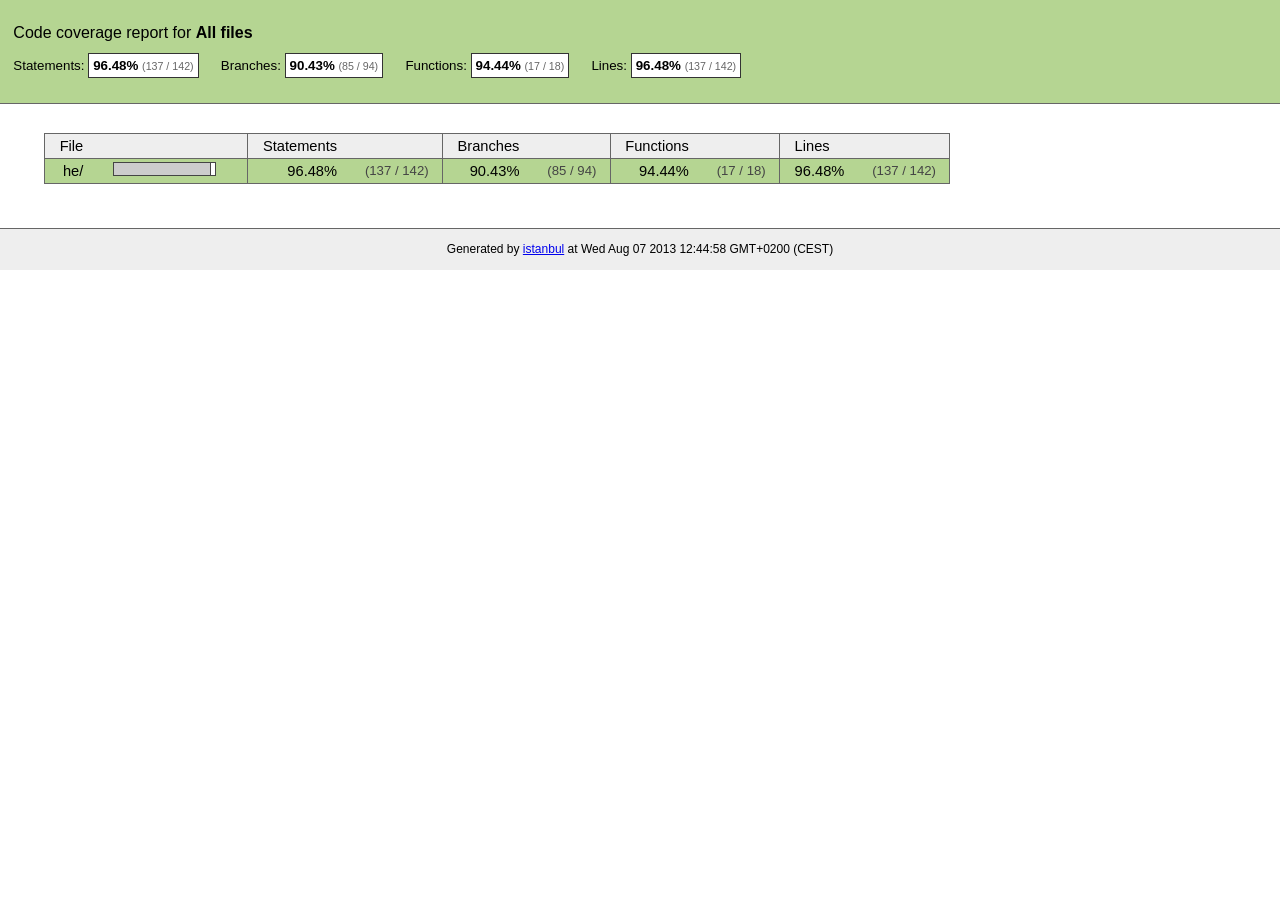
<file: mathiasbynens-he/coverage/index.html>
<!doctype html>
<html lang="en">
<head>
    <title>Code coverage report for All files</title>
    <meta charset="utf-8">

    <link rel="stylesheet" href="prettify.css">

    <style>
        body, html {
            margin:0; padding: 0;
        }
        body {
            font-family: Helvetica Neue, Helvetica,Arial;
            font-size: 10pt;
        }
        div.header, div.footer {
            background: #eee;
            padding: 1em;
        }
        div.header {
            z-index: 100;
            position: fixed;
            top: 0;
            border-bottom: 1px solid #666;
            width: 100%;
        }
        div.footer {
            border-top: 1px solid #666;
        }
        div.body {
            margin-top: 10em;
        }
        div.meta {
            font-size: 90%;
            text-align: center;
        }
        h1, h2, h3 {
            font-weight: normal;
        }
        h1 {
            font-size: 12pt;
        }
        h2 {
            font-size: 10pt;
        }
        pre {
            font-family: Consolas, Menlo, Monaco, monospace;
            margin: 0;
            padding: 0;
            line-height: 14px;
            font-size: 14px;
            -moz-tab-size: 2;
            -o-tab-size:  2;
            tab-size: 2;
        }

        div.path { font-size: 110%; }
        div.path a:link, div.path a:visited { color: #000; }
        table.coverage { border-collapse: collapse; margin:0; padding: 0 }

        table.coverage td {
            margin: 0;
            padding: 0;
            color: #111;
            vertical-align: top;
        }
        table.coverage td.line-count {
            width: 50px;
            text-align: right;
            padding-right: 5px;
        }
        table.coverage td.line-coverage {
            color: #777 !important;
            text-align: right;
            border-left: 1px solid #666;
            border-right: 1px solid #666;
        }

        table.coverage td.text {
        }

        table.coverage td span.cline-any {
            display: inline-block;
            padding: 0 5px;
            width: 40px;
        }
        table.coverage td span.cline-neutral {
            background: #eee;
        }
        table.coverage td span.cline-yes {
            background: #b5d592;
            color: #999;
        }
        table.coverage td span.cline-no {
            background: #fc8c84;
        }

        .cstat-yes { color: #111; }
        .cstat-no { background: #fc8c84; color: #111; }
        .fstat-no { background: #ffc520; color: #111 !important; }
        .cbranch-no { background:  yellow !important; color: #111; }
        .missing-if-branch {
            display: inline-block;
            margin-right: 10px;
            position: relative;
            padding: 0 4px;
            background: black;
            color: yellow;
            xtext-decoration: line-through;
        }
        .missing-if-branch .typ {
            color: inherit !important;
        }

        .entity, .metric { font-weight: bold; }
        .metric { display: inline-block; border: 1px solid #333; padding: 0.3em; background: white; }
        .metric small { font-size: 80%; font-weight: normal; color: #666; }

        div.coverage-summary table { border-collapse: collapse; margin: 3em; font-size: 110%; }
        div.coverage-summary td, div.coverage-summary table  th { margin: 0; padding: 0.25em 1em; border-top: 1px solid #666; border-bottom: 1px solid #666; }
        div.coverage-summary th { text-align: left; border: 1px solid #666; background: #eee; font-weight: normal; }
        div.coverage-summary th.file { border-right: none !important; }
        div.coverage-summary th.pic { border-left: none !important; text-align: right; }
        div.coverage-summary th.pct { border-right: none !important; }
        div.coverage-summary th.abs { border-left: none !important; text-align: right; }
        div.coverage-summary td.pct { text-align: right; border-left: 1px solid #666; }
        div.coverage-summary td.abs { text-align: right; font-size: 90%; color: #444; border-right: 1px solid #666; }
        div.coverage-summary td.file { text-align: right; border-left: 1px solid #666; white-space: nowrap;  }
        div.coverage-summary td.pic { min-width: 120px !important;  }
        div.coverage-summary a:link { text-decoration: none; color: #000; }
        div.coverage-summary a:visited { text-decoration: none; color: #333; }
        div.coverage-summary a:hover { text-decoration: underline; }
        div.coverage-summary tfoot td { border-top: 1px solid #666; }

        div.coverage-summary .yui3-datatable-sort-indicator, div.coverage-summary .dummy-sort-indicator {
            height: 10px;
            width: 7px;
            display: inline-block;
            margin-left: 0.5em;
        }
        div.coverage-summary .yui3-datatable-sort-indicator {
            background: url("http://yui.yahooapis.com/3.6.0/build/datatable-sort/assets/skins/sam/sort-arrow-sprite.png") no-repeat scroll 0 0 transparent;
        }
        div.coverage-summary .yui3-datatable-sorted .yui3-datatable-sort-indicator {
            background-position: 0 -20px;
        }
        div.coverage-summary .yui3-datatable-sorted-desc .yui3-datatable-sort-indicator {
            background-position: 0 -10px;
        }

        .high { background: #b5d592 !important; }
        .medium { background: #ffe87c !important; }
        .low { background: #fc8c84 !important; }

        span.cover-fill, span.cover-empty {
            display:inline-block;
            border:1px solid #444;
            background: white;
            height: 12px;
        }
        span.cover-fill {
            background: #ccc;
            border-right: 1px solid #444;
        }
        span.cover-empty {
            background: white;
            border-left: none;
        }
        span.cover-full {
            border-right: none !important;
        }
        pre.prettyprint {
            border: none !important;
            padding: 0 !important;
            margin: 0 !important;
        }
        .com { color: #999 !important; }
    </style>
</head>
<body>
<div class="header high">
    <h1>Code coverage report for <span class="entity">All files</span></h1>
    <h2>
        
        Statements: <span class="metric">96.48% <small>(137 / 142)</small></span> &nbsp;&nbsp;&nbsp;&nbsp;
        
        
        Branches: <span class="metric">90.43% <small>(85 / 94)</small></span> &nbsp;&nbsp;&nbsp;&nbsp;
        
        
        Functions: <span class="metric">94.44% <small>(17 / 18)</small></span> &nbsp;&nbsp;&nbsp;&nbsp;
        
        
        Lines: <span class="metric">96.48% <small>(137 / 142)</small></span> &nbsp;&nbsp;&nbsp;&nbsp;
        
    </h2>
    <div class="path"></div>
</div>
<div class="body">
<div class="coverage-summary">
<table>
<thead>
<tr>
   <th data-col="file" data-fmt="html" data-html="true" class="file">File</th>
   <th data-col="pic" data-type="number" data-fmt="html" data-html="true" class="pic"></th>
   <th data-col="statements" data-type="number" data-fmt="pct" class="pct">Statements</th>
   <th data-col="statements_raw" data-type="number" data-fmt="html" class="abs"></th>
   <th data-col="branches" data-type="number" data-fmt="pct" class="pct">Branches</th>
   <th data-col="branches_raw" data-type="number" data-fmt="html" class="abs"></th>
   <th data-col="functions" data-type="number" data-fmt="pct" class="pct">Functions</th>
   <th data-col="functions_raw" data-type="number" data-fmt="html" class="abs"></th>
   <th data-col="lines" data-type="number" data-fmt="pct" class="pct">Lines</th>
   <th data-col="lines_raw" data-type="number" data-fmt="html" class="abs"></th>
</tr>
</thead>
<tbody><tr>
	<td class="file high" data-value="he/"><a href="he/index.html">he/</a></td>
	<td data-value="96.48" class="pic high"><span class="cover-fill" style="width: 96px;"></span><span class="cover-empty" style="width:4px;"></span></td>
	<td data-value="96.48" class="pct high">96.48%</td>
	<td data-value="142" class="abs high">(137&nbsp;/&nbsp;142)</td>
	<td data-value="90.43" class="pct high">90.43%</td>
	<td data-value="94" class="abs high">(85&nbsp;/&nbsp;94)</td>
	<td data-value="94.44" class="pct high">94.44%</td>
	<td data-value="18" class="abs high">(17&nbsp;/&nbsp;18)</td>
	<td data-value="96.48" class="pct high">96.48%</td>
	<td data-value="142" class="abs high">(137&nbsp;/&nbsp;142)</td>
	</tr>

</tbody>
</table>
</div>
</div>
<div class="footer">
    <div class="meta">Generated by <a href="http://istanbul-js.org/" target="_blank">istanbul</a> at Wed Aug 07 2013 12:44:58 GMT+0200 (CEST)</div>
</div>

<script src="prettify.js"></script>

<script src="http://yui.yahooapis.com/3.6.0/build/yui/yui-min.js"></script>
<script>

    YUI().use('datatable', function (Y) {

        var formatters = {
          pct: function (o) {
              o.className += o.record.get('classes')[o.column.key];
              try {
                  return o.value.toFixed(2) + '%';
              } catch (ex) { return o.value + '%'; }
          },
          html: function (o) {
              o.className += o.record.get('classes')[o.column.key];
              return o.record.get(o.column.key + '_html');
          }
        },
          defaultFormatter = function (o) {
              o.className += o.record.get('classes')[o.column.key];
              return o.value;
          };

        function getColumns(theadNode) {
            var colNodes = theadNode.all('tr th'),
                cols = [],
                col;
            colNodes.each(function (colNode) {
                col = {
                    key: colNode.getAttribute('data-col'),
                    label: colNode.get('innerHTML') || ' ',
                    sortable: !colNode.getAttribute('data-nosort'),
                    className: colNode.getAttribute('class'),
                    type: colNode.getAttribute('data-type'),
                    allowHTML: colNode.getAttribute('data-html') === 'true' || colNode.getAttribute('data-fmt') === 'html'
                };
                col.formatter = formatters[colNode.getAttribute('data-fmt')] || defaultFormatter;
                cols.push(col);
            });
            return cols;
        }

        function getRowData(trNode, cols) {
            var tdNodes = trNode.all('td'),
                    i,
                    row = { classes: {} },
                    node,
                    name;
            for (i = 0; i < cols.length; i += 1) {
                name = cols[i].key;
                node = tdNodes.item(i);
                row[name] = node.getAttribute('data-value') || node.get('innerHTML');
                row[name + '_html'] = node.get('innerHTML');
                row.classes[name] = node.getAttribute('class');
                //Y.log('Name: ' + name + '; Value: ' + row[name]);
                if (cols[i].type === 'number') { row[name] = row[name] * 1; }
            }
            //Y.log(row);
            return row;
        }

        function getData(tbodyNode, cols) {
            var data = [];
            tbodyNode.all('tr').each(function (trNode) {
                data.push(getRowData(trNode, cols));
            });
            return data;
        }

        function replaceTable(node) {
            if (!node) { return; }
            var cols = getColumns(node.one('thead')),
                data = getData(node.one('tbody'), cols),
                table,
                parent = node.get('parentNode');

            table = new Y.DataTable({
                columns: cols,
                data: data,
                sortBy: 'file'
            });
            parent.set('innerHTML', '');
            table.render(parent);
        }

        Y.on('domready', function () {
            replaceTable(Y.one('div.coverage-summary table'));
            if (typeof prettyPrint === 'function') {
                prettyPrint();
            }
        });
    });
</script>
</body>
</html>
</file>
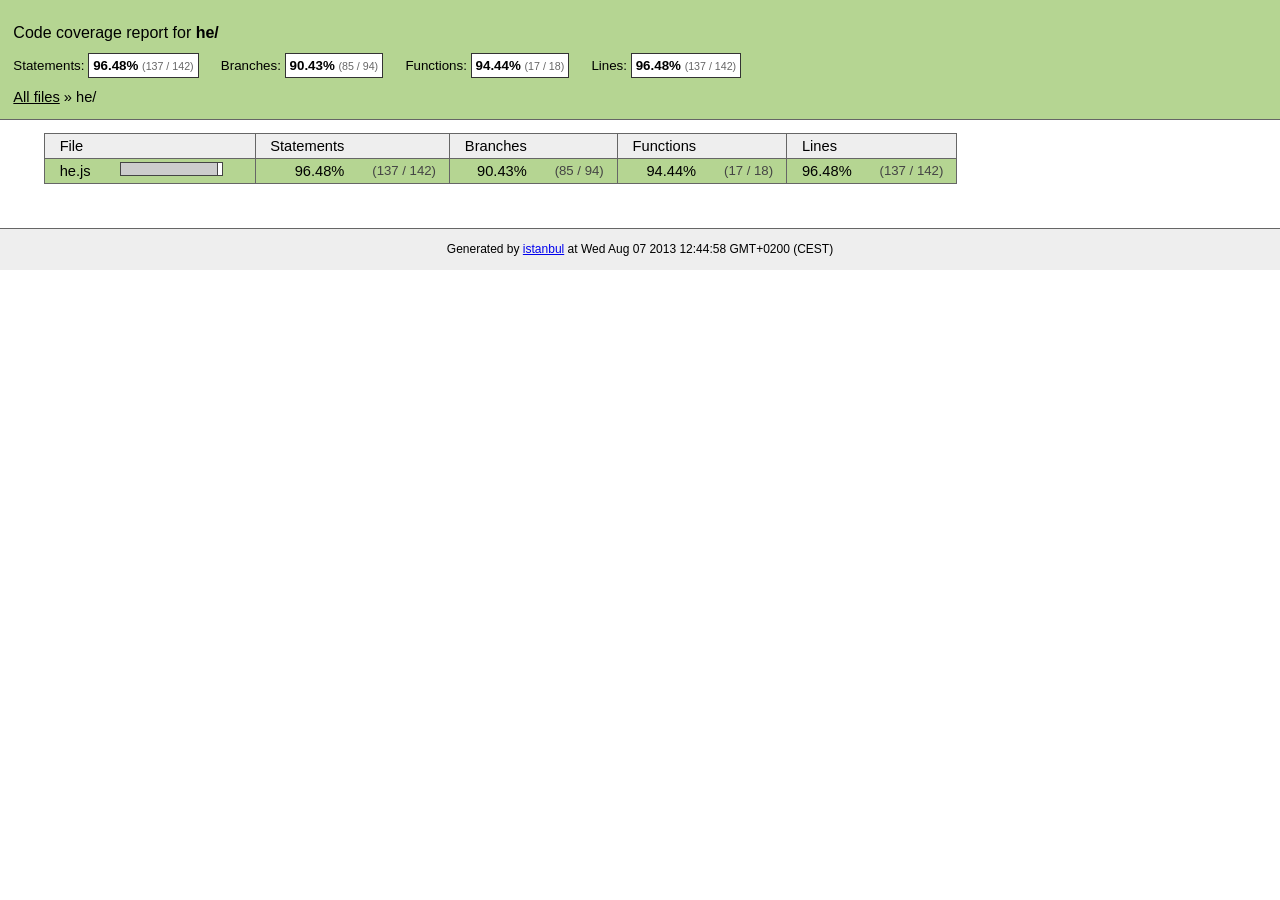
<file: mathiasbynens-he/coverage/he/index.html>
<!doctype html>
<html lang="en">
<head>
    <title>Code coverage report for he/</title>
    <meta charset="utf-8">

    <link rel="stylesheet" href="../prettify.css">

    <style>
        body, html {
            margin:0; padding: 0;
        }
        body {
            font-family: Helvetica Neue, Helvetica,Arial;
            font-size: 10pt;
        }
        div.header, div.footer {
            background: #eee;
            padding: 1em;
        }
        div.header {
            z-index: 100;
            position: fixed;
            top: 0;
            border-bottom: 1px solid #666;
            width: 100%;
        }
        div.footer {
            border-top: 1px solid #666;
        }
        div.body {
            margin-top: 10em;
        }
        div.meta {
            font-size: 90%;
            text-align: center;
        }
        h1, h2, h3 {
            font-weight: normal;
        }
        h1 {
            font-size: 12pt;
        }
        h2 {
            font-size: 10pt;
        }
        pre {
            font-family: Consolas, Menlo, Monaco, monospace;
            margin: 0;
            padding: 0;
            line-height: 14px;
            font-size: 14px;
            -moz-tab-size: 2;
            -o-tab-size:  2;
            tab-size: 2;
        }

        div.path { font-size: 110%; }
        div.path a:link, div.path a:visited { color: #000; }
        table.coverage { border-collapse: collapse; margin:0; padding: 0 }

        table.coverage td {
            margin: 0;
            padding: 0;
            color: #111;
            vertical-align: top;
        }
        table.coverage td.line-count {
            width: 50px;
            text-align: right;
            padding-right: 5px;
        }
        table.coverage td.line-coverage {
            color: #777 !important;
            text-align: right;
            border-left: 1px solid #666;
            border-right: 1px solid #666;
        }

        table.coverage td.text {
        }

        table.coverage td span.cline-any {
            display: inline-block;
            padding: 0 5px;
            width: 40px;
        }
        table.coverage td span.cline-neutral {
            background: #eee;
        }
        table.coverage td span.cline-yes {
            background: #b5d592;
            color: #999;
        }
        table.coverage td span.cline-no {
            background: #fc8c84;
        }

        .cstat-yes { color: #111; }
        .cstat-no { background: #fc8c84; color: #111; }
        .fstat-no { background: #ffc520; color: #111 !important; }
        .cbranch-no { background:  yellow !important; color: #111; }
        .missing-if-branch {
            display: inline-block;
            margin-right: 10px;
            position: relative;
            padding: 0 4px;
            background: black;
            color: yellow;
            xtext-decoration: line-through;
        }
        .missing-if-branch .typ {
            color: inherit !important;
        }

        .entity, .metric { font-weight: bold; }
        .metric { display: inline-block; border: 1px solid #333; padding: 0.3em; background: white; }
        .metric small { font-size: 80%; font-weight: normal; color: #666; }

        div.coverage-summary table { border-collapse: collapse; margin: 3em; font-size: 110%; }
        div.coverage-summary td, div.coverage-summary table  th { margin: 0; padding: 0.25em 1em; border-top: 1px solid #666; border-bottom: 1px solid #666; }
        div.coverage-summary th { text-align: left; border: 1px solid #666; background: #eee; font-weight: normal; }
        div.coverage-summary th.file { border-right: none !important; }
        div.coverage-summary th.pic { border-left: none !important; text-align: right; }
        div.coverage-summary th.pct { border-right: none !important; }
        div.coverage-summary th.abs { border-left: none !important; text-align: right; }
        div.coverage-summary td.pct { text-align: right; border-left: 1px solid #666; }
        div.coverage-summary td.abs { text-align: right; font-size: 90%; color: #444; border-right: 1px solid #666; }
        div.coverage-summary td.file { text-align: right; border-left: 1px solid #666; white-space: nowrap;  }
        div.coverage-summary td.pic { min-width: 120px !important;  }
        div.coverage-summary a:link { text-decoration: none; color: #000; }
        div.coverage-summary a:visited { text-decoration: none; color: #333; }
        div.coverage-summary a:hover { text-decoration: underline; }
        div.coverage-summary tfoot td { border-top: 1px solid #666; }

        div.coverage-summary .yui3-datatable-sort-indicator, div.coverage-summary .dummy-sort-indicator {
            height: 10px;
            width: 7px;
            display: inline-block;
            margin-left: 0.5em;
        }
        div.coverage-summary .yui3-datatable-sort-indicator {
            background: url("http://yui.yahooapis.com/3.6.0/build/datatable-sort/assets/skins/sam/sort-arrow-sprite.png") no-repeat scroll 0 0 transparent;
        }
        div.coverage-summary .yui3-datatable-sorted .yui3-datatable-sort-indicator {
            background-position: 0 -20px;
        }
        div.coverage-summary .yui3-datatable-sorted-desc .yui3-datatable-sort-indicator {
            background-position: 0 -10px;
        }

        .high { background: #b5d592 !important; }
        .medium { background: #ffe87c !important; }
        .low { background: #fc8c84 !important; }

        span.cover-fill, span.cover-empty {
            display:inline-block;
            border:1px solid #444;
            background: white;
            height: 12px;
        }
        span.cover-fill {
            background: #ccc;
            border-right: 1px solid #444;
        }
        span.cover-empty {
            background: white;
            border-left: none;
        }
        span.cover-full {
            border-right: none !important;
        }
        pre.prettyprint {
            border: none !important;
            padding: 0 !important;
            margin: 0 !important;
        }
        .com { color: #999 !important; }
    </style>
</head>
<body>
<div class="header high">
    <h1>Code coverage report for <span class="entity">he/</span></h1>
    <h2>
        
        Statements: <span class="metric">96.48% <small>(137 / 142)</small></span> &nbsp;&nbsp;&nbsp;&nbsp;
        
        
        Branches: <span class="metric">90.43% <small>(85 / 94)</small></span> &nbsp;&nbsp;&nbsp;&nbsp;
        
        
        Functions: <span class="metric">94.44% <small>(17 / 18)</small></span> &nbsp;&nbsp;&nbsp;&nbsp;
        
        
        Lines: <span class="metric">96.48% <small>(137 / 142)</small></span> &nbsp;&nbsp;&nbsp;&nbsp;
        
    </h2>
    <div class="path"><a href="../index.html">All files</a> &#187; he/</div>
</div>
<div class="body">
<div class="coverage-summary">
<table>
<thead>
<tr>
   <th data-col="file" data-fmt="html" data-html="true" class="file">File</th>
   <th data-col="pic" data-type="number" data-fmt="html" data-html="true" class="pic"></th>
   <th data-col="statements" data-type="number" data-fmt="pct" class="pct">Statements</th>
   <th data-col="statements_raw" data-type="number" data-fmt="html" class="abs"></th>
   <th data-col="branches" data-type="number" data-fmt="pct" class="pct">Branches</th>
   <th data-col="branches_raw" data-type="number" data-fmt="html" class="abs"></th>
   <th data-col="functions" data-type="number" data-fmt="pct" class="pct">Functions</th>
   <th data-col="functions_raw" data-type="number" data-fmt="html" class="abs"></th>
   <th data-col="lines" data-type="number" data-fmt="pct" class="pct">Lines</th>
   <th data-col="lines_raw" data-type="number" data-fmt="html" class="abs"></th>
</tr>
</thead>
<tbody><tr>
	<td class="file high" data-value="he.js"><a href="he.js.html">he.js</a></td>
	<td data-value="96.48" class="pic high"><span class="cover-fill" style="width: 96px;"></span><span class="cover-empty" style="width:4px;"></span></td>
	<td data-value="96.48" class="pct high">96.48%</td>
	<td data-value="142" class="abs high">(137&nbsp;/&nbsp;142)</td>
	<td data-value="90.43" class="pct high">90.43%</td>
	<td data-value="94" class="abs high">(85&nbsp;/&nbsp;94)</td>
	<td data-value="94.44" class="pct high">94.44%</td>
	<td data-value="18" class="abs high">(17&nbsp;/&nbsp;18)</td>
	<td data-value="96.48" class="pct high">96.48%</td>
	<td data-value="142" class="abs high">(137&nbsp;/&nbsp;142)</td>
	</tr>

</tbody>
</table>
</div>
</div>
<div class="footer">
    <div class="meta">Generated by <a href="http://istanbul-js.org/" target="_blank">istanbul</a> at Wed Aug 07 2013 12:44:58 GMT+0200 (CEST)</div>
</div>

<script src="../prettify.js"></script>

<script src="http://yui.yahooapis.com/3.6.0/build/yui/yui-min.js"></script>
<script>

    YUI().use('datatable', function (Y) {

        var formatters = {
          pct: function (o) {
              o.className += o.record.get('classes')[o.column.key];
              try {
                  return o.value.toFixed(2) + '%';
              } catch (ex) { return o.value + '%'; }
          },
          html: function (o) {
              o.className += o.record.get('classes')[o.column.key];
              return o.record.get(o.column.key + '_html');
          }
        },
          defaultFormatter = function (o) {
              o.className += o.record.get('classes')[o.column.key];
              return o.value;
          };

        function getColumns(theadNode) {
            var colNodes = theadNode.all('tr th'),
                cols = [],
                col;
            colNodes.each(function (colNode) {
                col = {
                    key: colNode.getAttribute('data-col'),
                    label: colNode.get('innerHTML') || ' ',
                    sortable: !colNode.getAttribute('data-nosort'),
                    className: colNode.getAttribute('class'),
                    type: colNode.getAttribute('data-type'),
                    allowHTML: colNode.getAttribute('data-html') === 'true' || colNode.getAttribute('data-fmt') === 'html'
                };
                col.formatter = formatters[colNode.getAttribute('data-fmt')] || defaultFormatter;
                cols.push(col);
            });
            return cols;
        }

        function getRowData(trNode, cols) {
            var tdNodes = trNode.all('td'),
                    i,
                    row = { classes: {} },
                    node,
                    name;
            for (i = 0; i < cols.length; i += 1) {
                name = cols[i].key;
                node = tdNodes.item(i);
                row[name] = node.getAttribute('data-value') || node.get('innerHTML');
                row[name + '_html'] = node.get('innerHTML');
                row.classes[name] = node.getAttribute('class');
                //Y.log('Name: ' + name + '; Value: ' + row[name]);
                if (cols[i].type === 'number') { row[name] = row[name] * 1; }
            }
            //Y.log(row);
            return row;
        }

        function getData(tbodyNode, cols) {
            var data = [];
            tbodyNode.all('tr').each(function (trNode) {
                data.push(getRowData(trNode, cols));
            });
            return data;
        }

        function replaceTable(node) {
            if (!node) { return; }
            var cols = getColumns(node.one('thead')),
                data = getData(node.one('tbody'), cols),
                table,
                parent = node.get('parentNode');

            table = new Y.DataTable({
                columns: cols,
                data: data,
                sortBy: 'file'
            });
            parent.set('innerHTML', '');
            table.render(parent);
        }

        Y.on('domready', function () {
            replaceTable(Y.one('div.coverage-summary table'));
            if (typeof prettyPrint === 'function') {
                prettyPrint();
            }
        });
    });
</script>
</body>
</html>
</file>
<file: mathiasbynens-he/coverage/prettify.css>
.pln{color:#000}@media screen{.str{color:#080}.kwd{color:#008}.com{color:#800}.typ{color:#606}.lit{color:#066}.pun,.opn,.clo{color:#660}.tag{color:#008}.atn{color:#606}.atv{color:#080}.dec,.var{color:#606}.fun{color:red}}@media print,projection{.str{color:#060}.kwd{color:#006;font-weight:bold}.com{color:#600;font-style:italic}.typ{color:#404;font-weight:bold}.lit{color:#044}.pun,.opn,.clo{color:#440}.tag{color:#006;font-weight:bold}.atn{color:#404}.atv{color:#060}}pre.prettyprint{padding:2px;border:1px solid #888}ol.linenums{margin-top:0;margin-bottom:0}li.L0,li.L1,li.L2,li.L3,li.L5,li.L6,li.L7,li.L8{list-style-type:none}li.L1,li.L3,li.L5,li.L7,li.L9{background:#eee}
</file>
